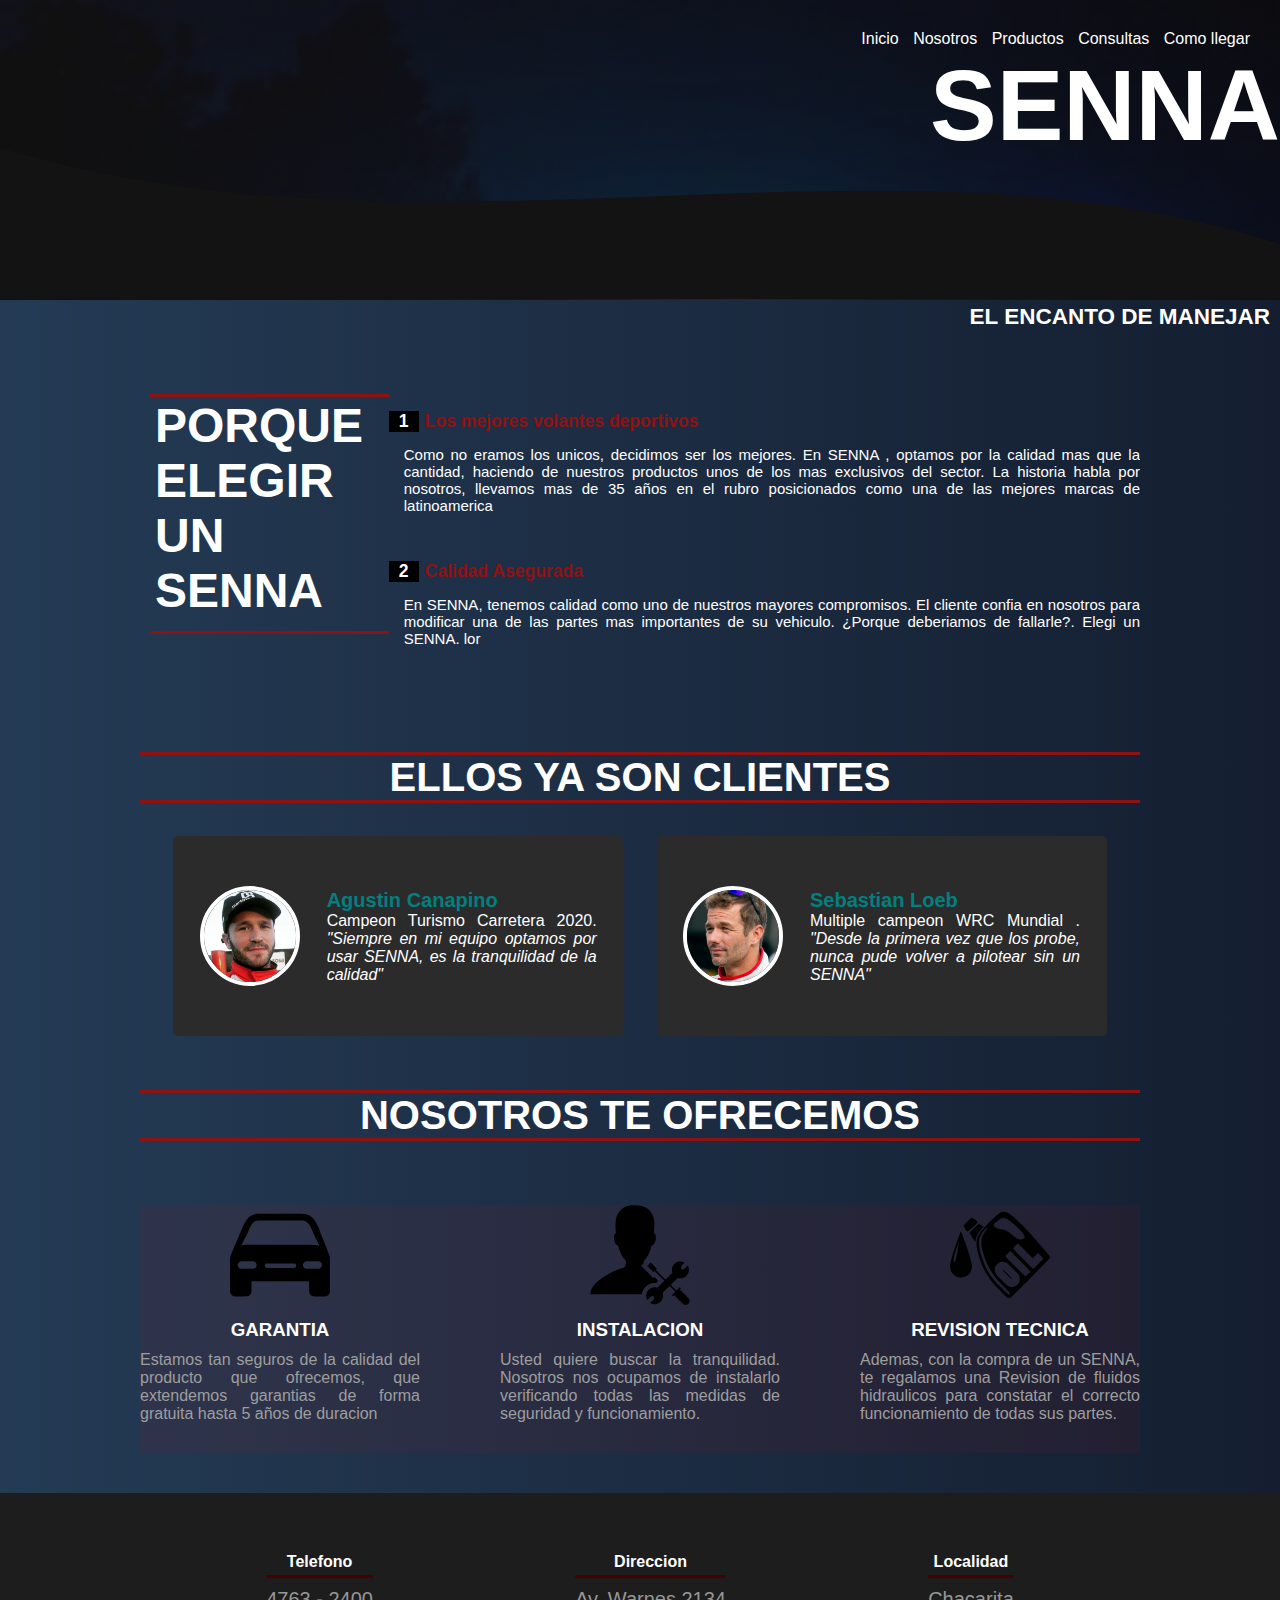
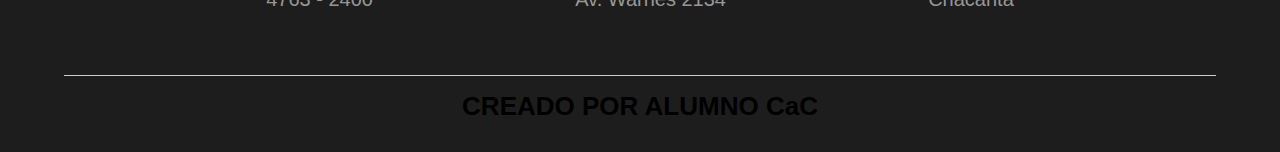
<file: index.html>
<!DOCTYPE html>
<html lang="en">

<head>
    <meta charset="UTF-8">
    <meta http-equiv="X-UA-Compatible" content="IE=edge">
    <meta name="viewport" content="width=device-width, initial-scale=1.0">
    <title>Volantes Deportivos Senna</title>
    <link rel="shortcut icon" href="img/iconovolante.svg" type="image/x-icon">
    <link rel="stylesheet" href="css/style.css">

</head>

<body>

    <header>
        <nav>
            <a href="#">Inicio</a>
            <a href="pages/Nosotros.html" target="_parent">Nosotros</a>
            <a href="pages/Productos.html"target="_parent">Productos</a>
            <a href="pages/Consultas.html"target="_parent">Consultas</a>
            <a href="pages/Como-Llegar.html"target="_parent">Como llegar</a>
        </nav>

        <section class="textos-header1">
            <h1>SENNA</h1>
        </section>
        <br>
        <br>


        <section class="textos-header2">
            <h2>EL ENCANTO DE MANEJAR</h2>
        </section>
        <div class="wave" style="height: 150px; overflow: hidden;"><svg viewBox="0 0 500 150" preserveAspectRatio="none"
                style="height: 100%; width: 100%;">
                <path d="M-26.94,-26.34 C149.99,149.50 349.21,-49.81 510.31,103.60 L500.01,149.50 L0.00,149.50 Z"
                    style="stroke: none; fill: rgb(19, 19, 19);"></path>
            </svg></div>
    </header>

    <br>
    <br>
    <br>

    <div class="contenido">

        <main>
            <section class="Contenidoporqueelegirnos">
                <h2 class="titulo1"> PORQUE ELEGIR UN SENNA</h2>
                <div class="contenido-porque-elegir-un-senna">
                    <br>
                    <div class="contenido-imagenessenna">

                        <h3><span>1</span>Los mejores volantes deportivos</h3>
                        <p> Como no eramos los unicos, decidimos ser los mejores. En SENNA , optamos por la calidad mas que la cantidad, haciendo de nuestros productos unos de los mas exclusivos del sector.
                            La historia habla por nosotros, llevamos mas de 35 años en el rubro posicionados como una de las mejores marcas de latinoamerica </p>

                        <br>

                        <h3><span>2</span>Calidad Asegurada</h3>
                        <p>En SENNA, tenemos calidad como uno de nuestros mayores compromisos. El cliente confia en nosotros para modificar una de las partes mas importantes de su vehiculo. ¿Porque deberiamos de fallarle?. Elegi un SENNA. lor</p>

                    </div>

                </div>
            </section>
            <br>
            <br>
            <br>
            <br>
            <br>
            <br>


            <section>
                <div class="Clientes">
                    <h2 class="titulo2" ;> <b>ELLOS YA SON CLIENTES</b></h2>
                    <br>


                    <div class="Cuadrados-Clientes">
                        <div class="cliente1">
                            <img src="img/canapino.jpg" alt="">
                            <div class="Texto-cliente1">
                                <h4>Agustin Canapino</h4>
                                <p>Campeon Turismo Carretera 2020.  <i>"Siempre en mi equipo optamos por usar SENNA, es la tranquilidad de la calidad"</i></p>
                            </div>
                        </div>
                        <div class="cliente2 ">
                            <img src="img/loeb.jpg" alt="">
                            <div class="Texto-cliente2">
                                <h4>Sebastian Loeb</h4>
                                <p>Multiple campeon WRC Mundial . <i>"Desde la primera vez que los probe, nunca pude volver a pilotear sin un SENNA"</i> </p>
                            </div>

                        </div>
                    </div>
                </div>
            </section>
            <br>
            <br>
            <br>
            <h2 class="titulo3">NOSOTROS TE OFRECEMOS</h2>
            <br>
            <br>
            <br>

            <section class="Beneficios">
                <div class="Beneficios-contenido">
                    <div class="beneficio1">
                        <img src="img/garantia.svg" alt="">
                        <h3>GARANTIA</h3>
                        <p>Estamos tan seguros de la calidad del producto que ofrecemos, que extendemos garantias de forma gratuita hasta 5 años de duracion</p>
                    </div>
                    <div class="beneficio1">
                        <img src="img/instalacion.svg" alt="">
                        <h3>INSTALACION</h3>
                        <p>Usted quiere buscar la tranquilidad. Nosotros nos ocupamos de instalarlo verificando todas las medidas de seguridad y funcionamiento.</p>
                    </div>
                    <div class="beneficio1">
                        <img src="img/lubricacion.svg" alt="">
                        <h3>REVISION TECNICA</h3>
                        <p>Ademas, con la compra de un SENNA, te regalamos una Revision de fluidos hidraulicos para constatar el correcto funcionamiento de todas sus partes.</p>
                    </div>
                </div>
    </div>
    </section>
    </main>
    <footer>
        <div class="contenido-footer">
            <div class="footer1">
                <h4>Telefono</h4>
                <p>4763 - 2400</p>
            </div>
            <div class="footer1">
                <h4>Direccion</h4>
                <p>Av. Warnes 2134</p>

            </div>
            <div class="footer1">
                <h4>Localidad</h4>
                <p>Chacarita</p>
            </div>
        </div>
        <h2 class="Titulo-final"> CREADO POR ALUMNO CaC</h2>
    </footer>
    </div>
</body>

</html>
</file>
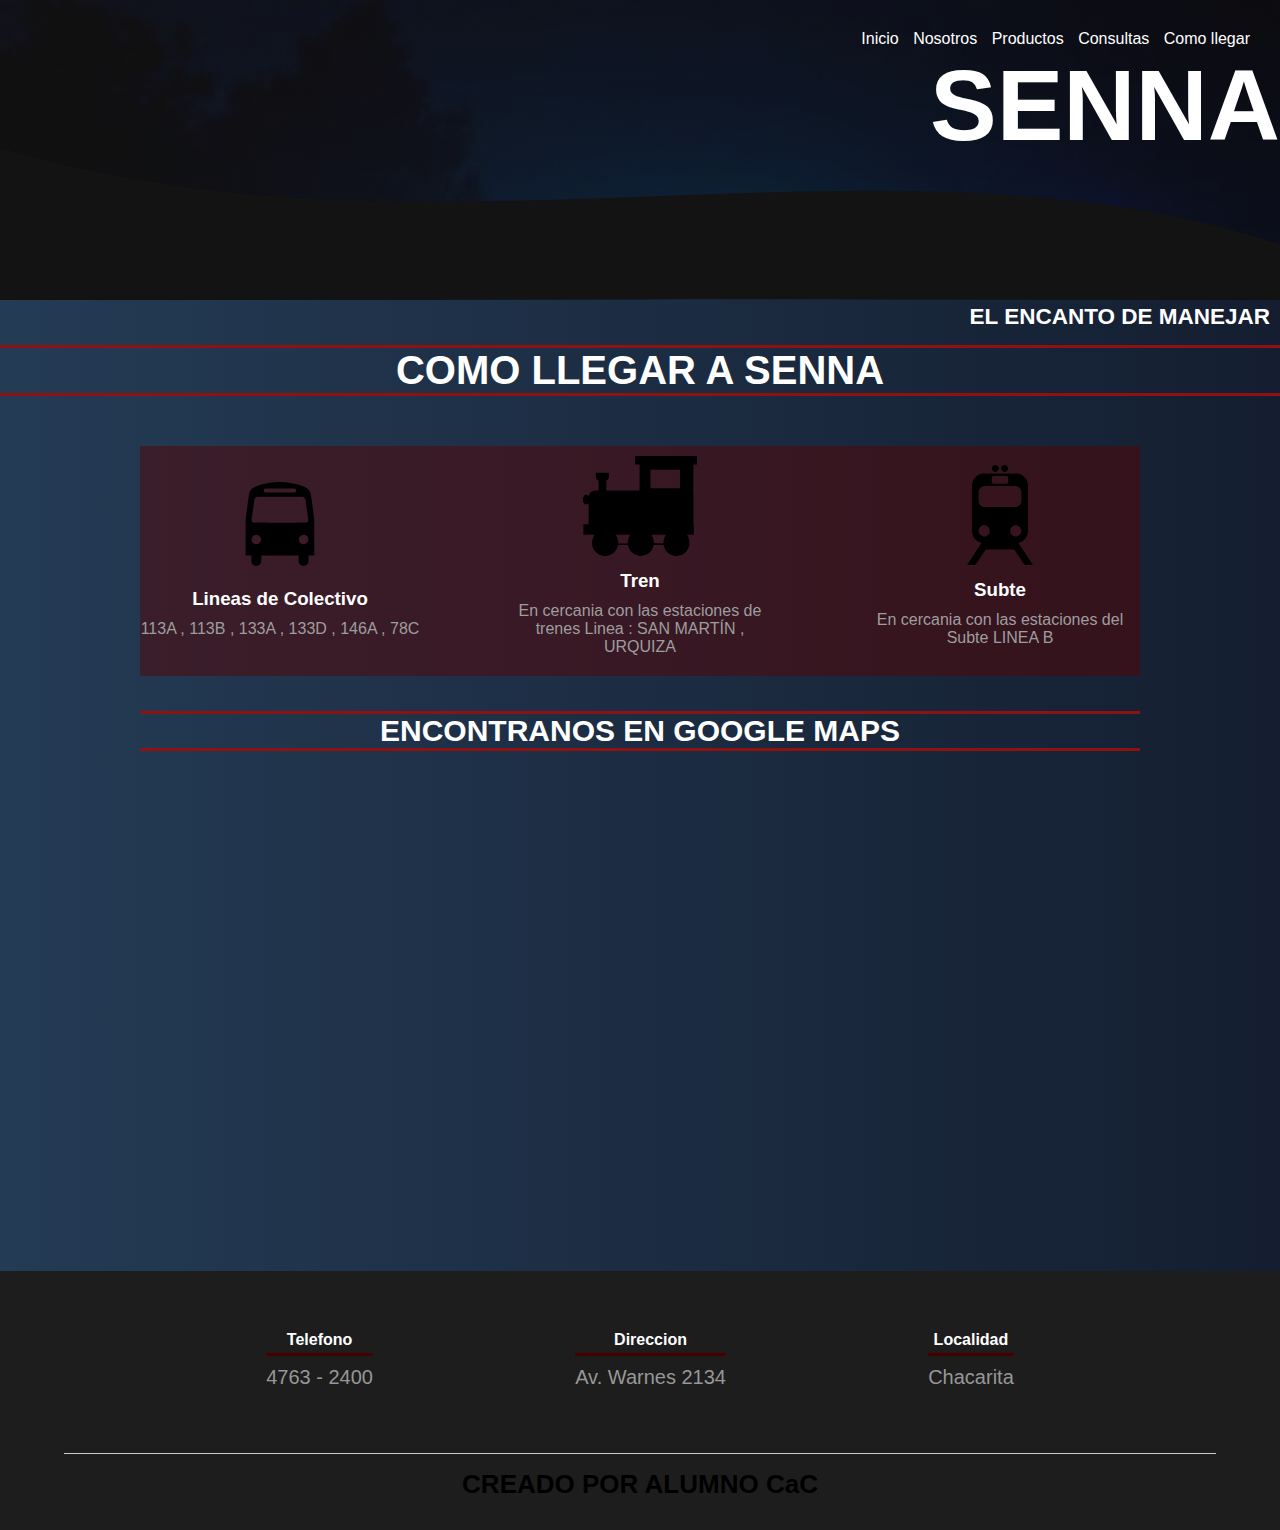
<file: pages/Como-Llegar.html>
<!DOCTYPE html>
<html lang="en">

<head>
    <meta charset="UTF-8">
    <meta http-equiv="X-UA-Compatible" content="IE=edge">
    <meta name="viewport" content="width=device-width, initial-scale=1.0">
    <title>Volantes Deportivos Senna</title>
    <link rel="shortcut icon" href="img/iconovolante.svg" type="image/x-icon">
    <link rel="stylesheet" href="../css/style.css">

</head>

<body>

    <header>
        <nav>
            <a href="../index.html">Inicio</a>
            <a href="../pages/Nosotros.html" target="_parent">Nosotros</a>
            <a href="../pages/Productos.html" target="_parent">Productos</a>
            <a href="../pages/Consultas.html" target="_parent">Consultas</a>
            <a href="#" target="_parent">Como llegar</a>
        </nav>

        <section class="textos-header1">
            <h1>SENNA</h1>
        </section>
        <br>
        <br>


        <section class="textos-header2">
            <h2>EL ENCANTO DE MANEJAR</h2>
        </section>
        <div class="wave" style="height: 150px; overflow: hidden;"><svg viewBox="0 0 500 150" preserveAspectRatio="none"
                style="height: 100%; width: 100%;">
                <path d="M-26.94,-26.34 C149.99,149.50 349.21,-49.81 510.31,103.60 L500.01,149.50 L0.00,149.50 Z"
                    style="stroke: none; fill: rgb(19, 19, 19);"></path>
            </svg></div>
    </header>

    <h2 class="titulo6">COMO LLEGAR A SENNA</h2>


    <div class="contenido">

        <section class="Beneficios2">
            <div class="Beneficios-contenido">
                <div class="beneficio1">
                    <img src="../img/colectivo.svg" alt="">
                    <h3>Lineas de Colectivo</h3>
                    <p>113A
                        ,
                        113B
                        ,
                        133A
                        ,
                        133D
                        ,
                        146A
                        ,
                        78C</p>
                </div>
                <div class="beneficio1">
                    <img src="../img/tren.svg" alt="">
                    <h3>Tren</h3>
                    <p>En cercania con las estaciones de trenes Linea : SAN MARTÍN
                        ,
                        URQUIZA</p>
                </div>
                <div class="beneficio1">
                    <img src="../img/subte.svg" alt="">
                    <h3>Subte</h3>
                    <p> En cercania con las estaciones del Subte LINEA B</p>

                </div>

        </section>

        <h3 class="titulo7">ENCONTRANOS EN GOOGLE MAPS</h3>

        <iframe src="https://www.google.com/maps/embed?pb=!1m18!1m12!1m3!1d52553.54727021289!2d-58.46512186984306!3d-34.589069846456205!2m3!1f0!2f0!3f0!3m2!1i1024!2i768!4f13.1!3m3!1m2!1s0x95bcb543ba9dc7e7%3A0xc0e2ec60fcfd192f!2sSENNA%20VOLANTES!5e0!3m2!1ses-419!2sar!4v1622189646034!5m2!1ses-419!2sar" width="600" height="450" style="border:0;" allowfullscreen="" loading="lazy"></iframe>


    </div>
    <footer>
        <div class="contenido-footer">
            <div class="footer1">
                <h4>Telefono</h4>
                <p>4763 - 2400</p>
            </div>
            <div class="footer1">
                <h4>Direccion</h4>
                <p>Av. Warnes 2134</p>

            </div>
            <div class="footer1">
                <h4>Localidad</h4>
                <p>Chacarita</p>
            </div>
        </div>
        <h2 class="Titulo-final"> CREADO POR ALUMNO CaC</h2>
    </footer>

</body>

</html>
</file>
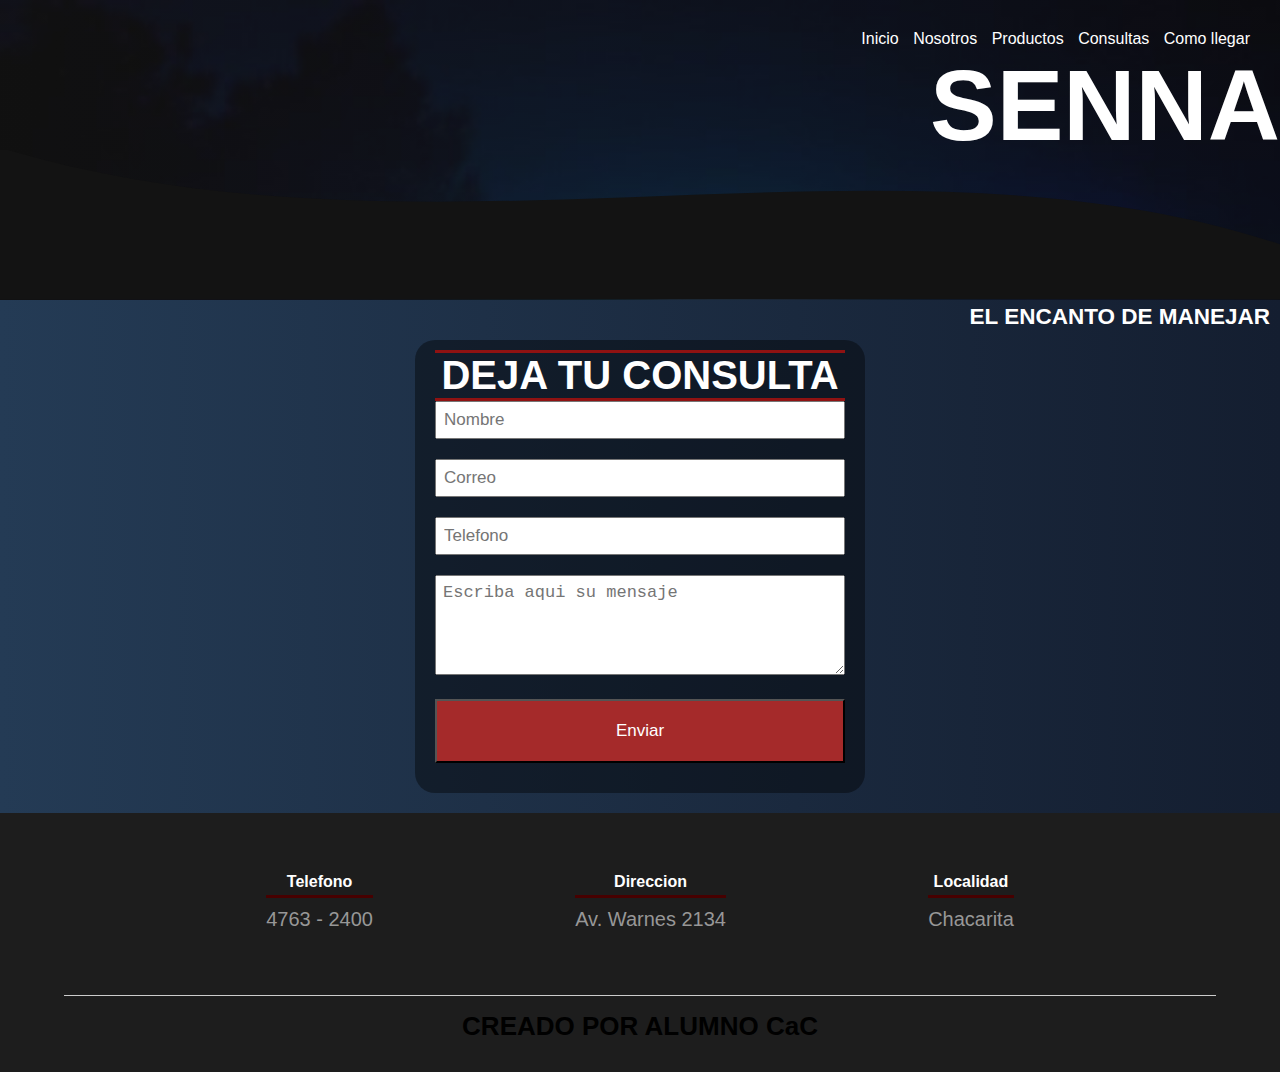
<file: pages/Consultas.html>
<!DOCTYPE html>
<html lang="en">

<head>
    <meta charset="UTF-8">
    <meta http-equiv="X-UA-Compatible" content="IE=edge">
    <meta name="viewport" content="width=device-width, initial-scale=1.0">
    <title>Volantes Deportivos Senna</title>
    <link rel="shortcut icon" href="../img/iconovolante.svg" type="image/x-icon">
    <link rel="stylesheet" href="../css/style.css">

</head>

<body>

    <header>
        <nav>
            <a href="../index.html" target="_parent">Inicio</a>
            <a href="Nosotros.html" target="_parent">Nosotros</a>
            <a href="Productos.html" target="_parent">Productos</a>
            <a href="#">Consultas</a>
            <a href="Como-Llegar.html"target="_parent">Como llegar</a>
        </nav>

        <section class="textos-header1">
            <h1>SENNA</h1>
        </section>
        <br>
        <br>


        <section class="textos-header2">
            <h2>EL ENCANTO DE MANEJAR</h2>
        </section>
        <div class="wave" style="height: 150px; overflow: hidden;"><svg viewBox="0 0 500 150" preserveAspectRatio="none"
                style="height: 100%; width: 100%;">
                <path d="M-26.94,-26.34 C149.99,149.50 349.21,-49.81 510.31,103.60 L500.01,149.50 L0.00,149.50 Z"
                    style="stroke: none; fill: rgb(19, 19, 19);"></path>
            </svg></div>
    </header>

    <main>


    <form  class="formulario" action="">
        <h1 class="titulo3">DEJA TU CONSULTA</h1>
        <input type="text" name="Nombre" placeholder="Nombre">
        <input type="text" name="Correo" placeholder="Correo">
        <input type="text" name="Telefono" placeholder="Telefono">
        <textarea name="Mensaje" placeholder="Escriba aqui su mensaje"></textarea>
        <input type="button" value="Enviar" id="boton">
    </form>
    </main>

    <footer>
        <div class="contenido-footer">
            <div class="footer1">
                <h4>Telefono</h4>
                <p>4763 - 2400</p>
            </div>
            <div class="footer1">
                <h4>Direccion</h4>
                <p>Av. Warnes 2134</p>

            </div>
            <div class="footer1">
                <h4>Localidad</h4>
                <p>Chacarita</p>
            </div>
        </div>
        <h2 class="Titulo-final"> CREADO POR ALUMNO CaC</h2>
    </footer>

</body>

</html>
</file>
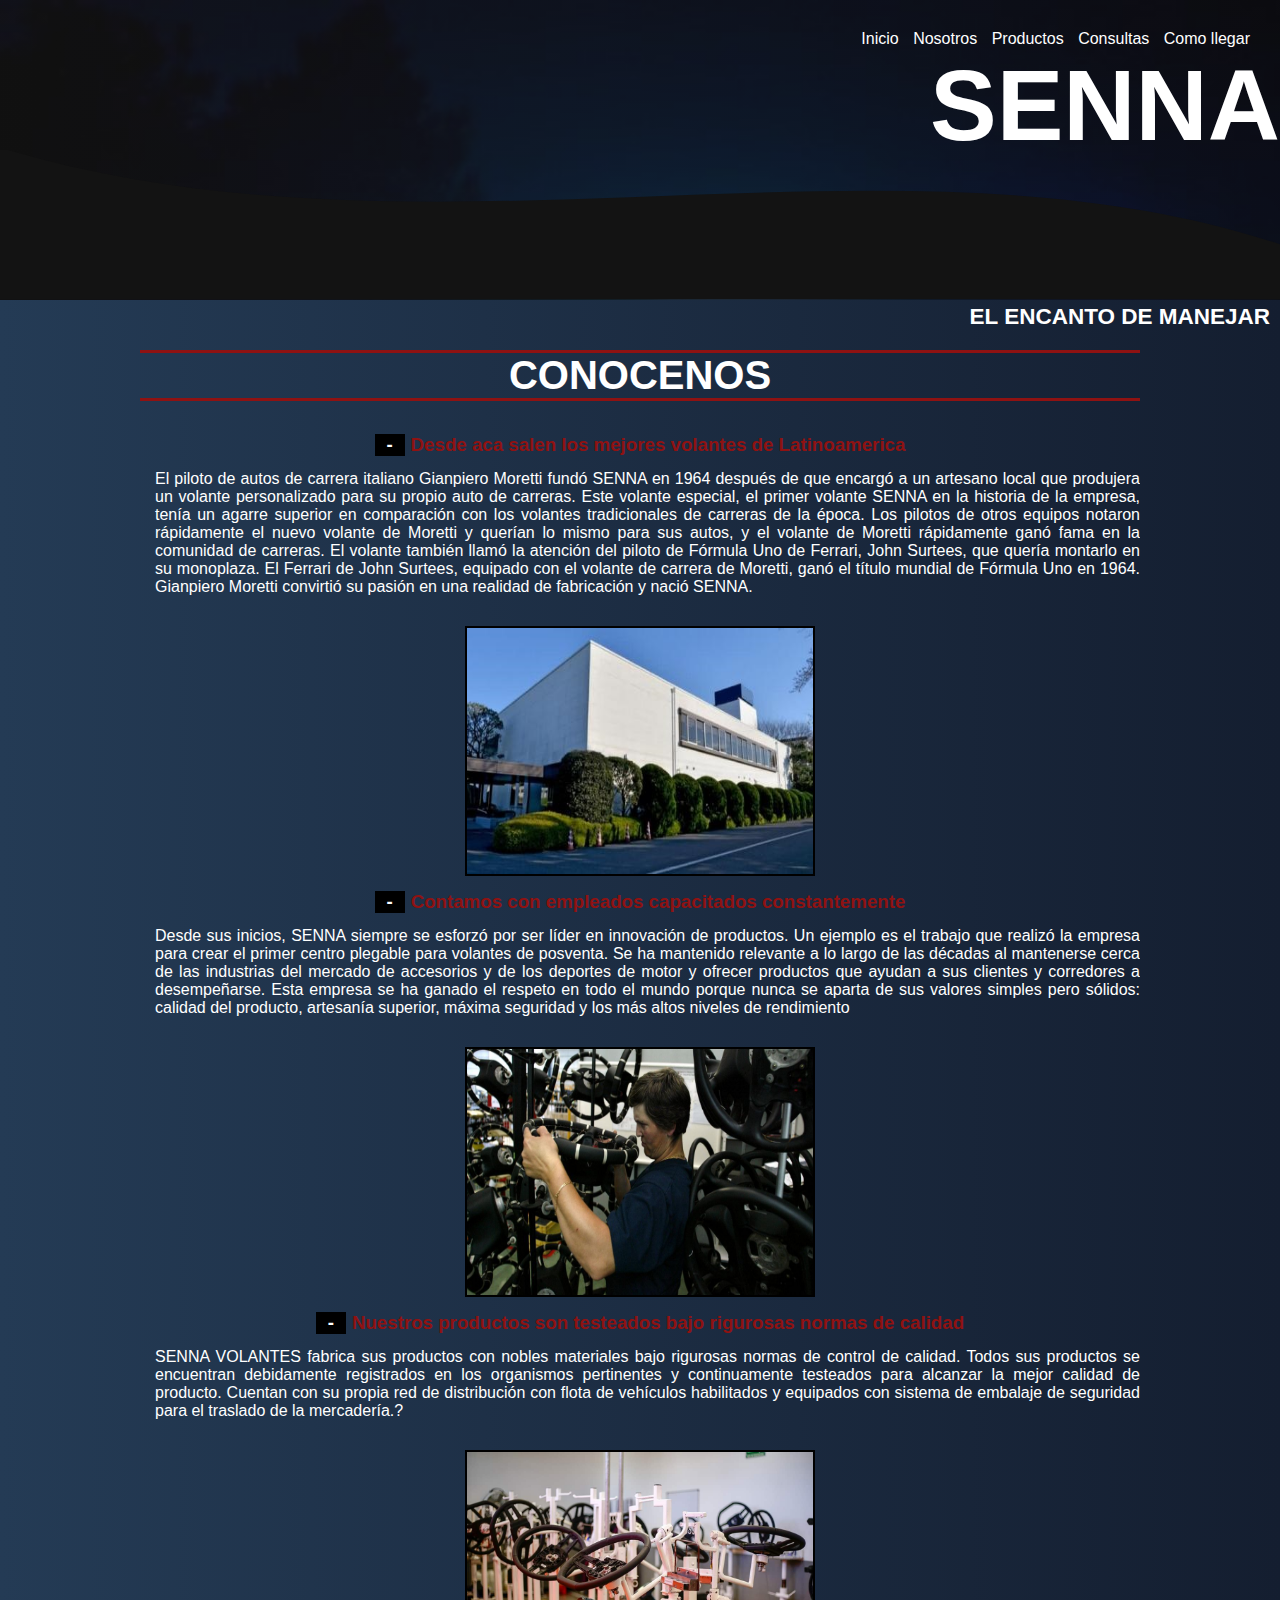
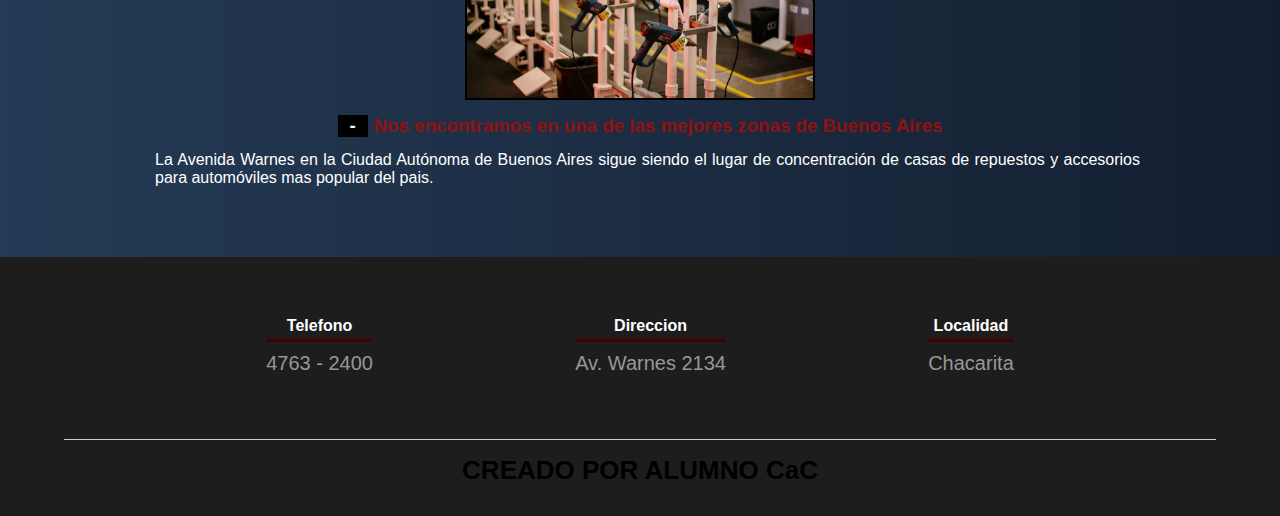
<file: pages/Nosotros.html>
<!DOCTYPE html>
<html lang="en">

<head>
    <meta charset="UTF-8">
    <meta http-equiv="X-UA-Compatible" content="IE=edge">
    <meta name="viewport" content="width=device-width, initial-scale=1.0">
    <title>Volantes Deportivos Senna</title>
    <link rel="shortcut icon" href="../img/iconovolante.svg" type="image/x-icon">
    <link rel="stylesheet" href="../css/style.css">

</head>

<body>

    <header>
        <nav>
            <a href="../index.html" target="_parent">Inicio</a>
            <a href="#">Nosotros</a>
            <a href="Productos.html" target="_parent">Productos</a>
            <a href="Consultas.html" target="_parent">Consultas</a>
            <a href="Como-Llegar.html" target="_parent">Como llegar</a>
        </nav>

        <section class="textos-header1">
            <h1>SENNA</h1>
        </section>
        <br>
        <br>


        <section class="textos-header2">
            <h2>EL ENCANTO DE MANEJAR</h2>
        </section>
        <div class="wave" style="height: 150px; overflow: hidden;"><svg viewBox="0 0 500 150" preserveAspectRatio="none"
                style="height: 100%; width: 100%;">
                <path d="M-26.94,-26.34 C149.99,149.50 349.21,-49.81 510.31,103.60 L500.01,149.50 L0.00,149.50 Z"
                    style="stroke: none; fill: rgb(19, 19, 19);"></path>
            </svg></div>
    </header>

    <div class="contenido">
        <main>
            <section class=contenidonosotros>
                <h2 class="titulo2"> CONOCENOS</h2>
                <div class="contenido-imagenessenna">
                    <div class="contenido-img">

                        <br>
                        <h3><span>-</span>Desde aca salen los mejores volantes de Latinoamerica</h3>
                        <p>El piloto de autos de carrera italiano Gianpiero Moretti fundó SENNA en 1964 después de que
                            encargó a un artesano local que produjera un volante personalizado para su propio auto de
                            carreras. Este volante especial, el primer volante SENNA en la historia de la empresa, tenía
                            un agarre superior en comparación con los volantes tradicionales de carreras de la época.
                            Los pilotos de otros equipos notaron rápidamente el nuevo volante de Moretti y querían lo
                            mismo para sus autos, y el volante de Moretti rápidamente ganó fama en la comunidad de
                            carreras. El volante también llamó la atención del piloto de Fórmula Uno de Ferrari, John
                            Surtees, que quería montarlo en su monoplaza. El Ferrari de John Surtees, equipado con el
                            volante de carrera de Moretti, ganó el título mundial de Fórmula Uno en 1964. Gianpiero
                            Moretti convirtió su pasión en una realidad de fabricación y nació SENNA.</p>

                        <img src="../img/conocenos1.jpg" alt="">

                        <h3><span>-</span>Contamos con empleados capacitados constantemente</h3>
                        <p>Desde sus inicios, SENNA siempre se esforzó por ser líder en innovación de productos. Un
                            ejemplo es el trabajo que realizó la empresa para crear el primer centro plegable para
                            volantes de posventa. Se ha mantenido relevante a lo largo de las décadas al mantenerse
                            cerca de las industrias del mercado de accesorios y de los deportes de motor y ofrecer
                            productos que ayudan a sus clientes y corredores a desempeñarse. Esta empresa se ha
                            ganado el respeto en todo el mundo porque nunca se aparta de sus valores simples pero
                            sólidos: calidad del producto, artesanía superior, máxima seguridad y los más altos niveles
                            de rendimiento</p>

                        <img src="../img/conocenos2.jpg" alt="">

                        <h3><span>-</span>Nuestros productos son testeados bajo rigurosas normas de calidad</h3>
                        <p> SENNA VOLANTES fabrica sus productos con nobles materiales bajo rigurosas normas de control
                            de calidad. Todos sus productos se encuentran debidamente registrados en los organismos
                            pertinentes y continuamente testeados para alcanzar la mejor calidad de producto. Cuentan
                            con su propia red de distribución con flota de vehículos habilitados y equipados con sistema
                            de embalaje de seguridad para el traslado de la mercadería.?</p>

                        <img src="../img/conocenos3.jpg" alt="">

                        <h3><span>-</span>Nos encontramos en una de las mejores zonas de Buenos Aires</h3>
                        <p>La Avenida Warnes en la Ciudad Autónoma de Buenos Aires sigue siendo el lugar de
                            concentración de casas de repuestos y accesorios para automóviles mas popular del pais. </p>

                    </div>
            </section>

        </main>


    </div>
    <footer>
        <div class="contenido-footer">
            <div class="footer1">
                <h4>Telefono</h4>
                <p>4763 - 2400</p>
            </div>
            <div class="footer1">
                <h4>Direccion</h4>
                <p>Av. Warnes 2134</p>

            </div>
            <div class="footer1">
                <h4>Localidad</h4>
                <p>Chacarita</p>
            </div>
        </div>
        <h2 class="Titulo-final"> CREADO POR ALUMNO CaC</h2>
    </footer>

</body>

</html>
</file>
<file: css/style.css>
* {
    margin: 0;
    padding: 0;
    box-sizing: border-box;
}

body {
    font-family: 'Trebuchet MS', 'Lucida Sans Unicode', 'Lucida Grande', 'Lucida Sans', Arial, sans-serif
}

.contenido {
    padding: 40px 0;
    width: 90%;
    max-width: 1000px;
    margin: auto;
    overflow: hidden;
}


/* ACA EMPIEZO EL HEADER */

.textos-header1 {
    display: flex;
    height: 220px;
    width: auto;
    align-items: initial;
    justify-content: right;
    flex-direction: row;
    text-align: right;
    color: rgb(255, 255, 255);
    font-size: 50px;
    font-family: 'Gill Sans', 'Gill Sans MT', Calibri, 'Trebuchet MS', sans-serif;
    margin-left: 15px;

}

.textos-header2 {
    display: flex;
    height: 400px;
    width: auto;
    align-items: unset;
    justify-content: right;
    flex-direction: column;
    text-align: right;
    color: rgb(255, 255, 255);
    font-size: 15px;
    font-family: 'Gill Sans', 'Gill Sans MT', Calibri, 'Trebuchet MS', sans-serif;
    margin-right: 10px;

}

header {
    width: 100%;
    height: 300px;
    background: #bdc3c7;
    background: -webkit-linear-gradient(to right, hsl(0, 0%, 1%), hsl(0, 0%, 27%));
    background: linear-gradient(to right, hsla(0, 0%, 16%, 0.397), hsla(0, 0%, 11%, 0.39)), url(../img/portadanoche.jpg);
    background-size: cover;
    background-attachment: fixed;
    position: relative
}


nav {
    text-align: right;
    padding: 30px 20px 0 0;
}

a {
    color: rgb(255, 255, 255);
    font-weight: 300;
    text-decoration: none;
    margin-right: 10px;


}

a:hover {
    text-decoration: overline;
}

.wave {
    position: absolute;
    bottom: 0;
    width: 100%;
}

/*BODY*/

iframe {
    display: block;
    margin: auto
}

body {
    background: #141E30;
    background: -webkit-linear-gradient(to right, #243B55, #141E30);
    background: linear-gradient(to right, #243B55, #141E30);

}


/* Porque elegir un SENNA */


.Contenidoporqueelegirnos {
    display: flex;
    height: 240px;
    width: auto;
    justify-content: left;
    flex-direction: row;
    text-align: left;
    color: rgb(255, 255, 255);
    font-size: 15px;
    font-family: 'Gill Sans', 'Gill Sans MT', Calibri, 'Trebuchet MS', sans-serif;
    margin-left: 10px;
}

.titulo1 {
    color: rgb(255, 255, 255);
    text-align: start;
    font-size: 48px;
    padding-top: 1px;
    padding-left: 5px;
    border-bottom: solid rgb(143, 18, 18);
    border-top: solid rgb(143, 18, 18);
    

}

.contenidonosotros {
    display: flex;
    flex-flow: column;
}

.contenido-img img {
    display: block;
    margin: auto;
    width: 350px;
    height: 250px;
    border: 2px solid rgb(0, 0, 0);
    margin-bottom: 15px;

}

.contenido-img h3 {
    text-align: center;

}

.contenido-img p {
    color: white;
    text-align: justify;
    margin: auto;
}

.contenido-imagenessenna h3 {
    color: rgb(143, 18, 18);
    margin-bottom: 14px;
}

.contenido-imagenessenna h3 span {
    width: 30px;
    text-align: center;
    margin-right: 6px;
    background: #000;
    color: white;
    display: inline-block;
}

.contenido-imagenessenna p {
    padding: 0 0 30px 15px;
    font-weight: 300;
    text-align: justify;

}

/* Clientes*/

.titulo2 {
    color: rgb(255, 255, 255);
    text-align: center;
    font-size: 40px;
    border-bottom: solid rgb(143, 18, 18);
    border-top: solid rgb(143, 18, 18);
    margin-bottom: 15px;
    margin-top: 10px;
}

.Cuadrados-Clientes {
    display: flex;
    justify-content: space-evenly;
}

.cliente1 {

    background: rgb(43, 43, 43);
    display: flex;
    width: 45%;
    height: 200px;
    align-items: center;
    justify-content: space-evenly;
    border-radius: 5px;
}

.cliente1 img {
    width: 100px;
    height: 100px;
    object-fit: cover;
    border: 4px solid rgb(255, 255, 255);
    border-radius: 50%;
    display: block;
}

.cliente2 {

    background: rgb(43, 43, 43);
    display: flex;
    width: 45%;
    height: 200px;
    align-items: center;
    justify-content: space-evenly;
    border-radius: 5px;
}

.cliente2 img {

    width: 100px;
    height: 100px;
    object-fit: cover;
    border: 4px solid rgb(255, 255, 255);
    border-radius: 50%;
    display: block;
}

.Texto-cliente1 {
    width: 60%;
    color: white;

}

.Texto-cliente1 h4 {
    font-size: 20px;
    color: teal;
}

.Texto-cliente1 p {
    font-weight: 300;
    text-align: justify;
}

.Texto-cliente2 {
    width: 60%;
    color: white;

}

.Texto-cliente2 h4 {
    font-size: 20px;
    color: teal;
}

.Texto-cliente2 p {
    font-weight: 300;
    text-align: justify;
}

/* Aca termina Clientes*/

.titulo3 {
    color: rgb(255, 255, 255);
    text-align: center;
    font-size: 40px;
    border-bottom: solid rgb(143, 18, 18);
    border-top: solid rgb(143, 18, 18);
}

/* Empieza Beneficios */

.Beneficios {
    background: rgba(255, 0, 0, 0.055);
    padding-bottom: 30px;

}

.Beneficios-contenido {
    display: flex;
    justify-content: space-between;
    align-items: center;
    margin-top: 10px;
}

.beneficio1 {
    width: 28%;
    text-align: center;

}

.beneficio1 img {
    width: 100px;
    height: 100px;
    width: 90%;
}

.beneficio1 h3 {
    margin: 10px 0;
    color: white;
}

.beneficio1 p {
    color: rgb(158, 158, 158);
    font-weight: 300;
    text-align: justify;
}

/* Footer*/

footer {
    background: #1d1d1d;
    padding: 60px 0 30px 0;
    margin: auto;
    overflow: hidden;
}

.contenido-footer {
    display: flex;
    width: 90%;
    justify-content: space-evenly;
    margin: auto;
    padding-bottom: 50px;
    border-bottom: 1px solid #ccc;
}

.footer1 {
    text-align: center;
}

.footer1 h4 {
    color: white;
    border-bottom: 3px solid rgb(71, 0, 0);
    padding-bottom: 4px;
    margin-bottom: 10px;
}

.footer1 p {
    color: rgb(151, 151, 151);
    padding-bottom: 4px;
    margin-bottom: 10px;
    font-size: 20px;
}

.Titulo-final {
    text-align: center;
    font-size: 26px;
    margin: 15px 0 0 0;
    color: black;
}

/*Galeria*/


.titulo4 {
    color: rgb(255, 255, 255);
    text-align: center;
    font-size: 40px;
    border-bottom: solid rgb(143, 18, 18);
    border-top: solid rgb(143, 18, 18);
    margin-bottom: 0px;
    margin-top: 20px;
}

.SubtituloGaleria {
    text-align: center;
    font-size: 20px;
    margin-bottom: 0px;
    margin-top: 20px;
    color: rgb(77, 77, 77)
}

.Galeria {
    display: grid;
    grid-template-columns: repeat(auto-fit, minmax(350px, 1fr));
    width: 95%;
    margin: auto;
    grid-gap: 10px;
    padding: 40px 0;
    overflow: hidden;
}

.Galeria img {
    width: 100%;
    vertical-align: top;
    height: 300px;
    object-fit: contain;
    transition: transform 0.5s;
}

.Galeria>a {
    display: block;
    position: relative;
    overflow: hidden;
    box-shadow: 2px 2px rgba(0, 0, 0, .8);
}

.Galeria a:hover img {
    filter: blur(2px);
    transform: rotate(10deg) scale(1.3);
}

.Ampliar {
    position: fixed;
    top: 0;
    left: 0;
    background: rgba(0, 0, 0, 0.85);
    transition: transform .3s ease-in-out;
    width: 100%;
    height: 100vh;
    z-index: 1000;
    display: flex;
    flex-direction: column;
    justify-content: center;
    align-items: center;
    transform: scale(0);
}



.Ampliar img {
    width: 75vw;
    max-height: 70vh;
    object-fit: scale-down
}

.Ampliar:target {
    transform: scale(1);
}

.Ampliar h1 {
    margin-top: 10px;
    justify-content: center;
    text-align: center;
    color: white;
}

.Ampliar p {
    margin-top: 10px;
    color: white;
    text-align: justify;
    flex-direction: column;
}

.Cerrar {
    display: block;
    position: absolute;
    top: 40px;
    right: 40px;
    background: red;
    color: white;
    text-decoration: none;
    width: 40px;
    height: 40px;
    text-align: center;
    line-height: 40px;
    border-radius: 50%;
}

.flecha {
    display: block;
    color: white;
    height: 30px;
    width: 30px;
    line-height: 30px;
    text-decoration: none;
    text-align: center;
}

/*formulario*/

form {
    width: 450px;
    margin: auto;
    background: rgba(0, 0, 0, 0.4);
    padding: 10px 20px;
    box-sizing: border-box;
    margin-top: 20px;
    margin-bottom: 20px;
    border-radius: 20px;
}

input,
textarea {
    width: 100%;
    margin-bottom: 20px;
    padding: 7px;
    box-sizing: border-box;
    font-size: 17px;
}

textarea {
    min-height: 100px;
    max-height: 200px;
    max-width: 100%;
}

#boton {
    background: brown;
    color: white;
    padding: 20px;
}

#boton:hover {
    cursor: pointer;
}


.formulario {
    margin-top: 40px;
}

.Beneficios2 {
    background: rgba(85, 5, 5, 0.494);
    padding-bottom: 20px;
    display: flex;
    justify-content:center;
    align-items: center;
    margin-top: 10px;   
    }

    .Beneficios2 p {
        text-align: center;
    }

    .Beneficios2 img {
        object-fit:contain;
     }

     .titulo6{
        margin-top: 45px;
        color: rgb(255, 255, 255);
        text-align: center;
        font-size: 40px;
        border-bottom: solid rgb(143, 18, 18);
        border-top: solid rgb(143, 18, 18);
     }

     .titulo7{
        margin-top: 35px;
        margin-bottom: 30px;
        color: rgb(255, 255, 255);
        text-align: center;
        font-size: 30px;
        border-bottom: solid rgb(143, 18, 18);
        border-top: solid rgb(143, 18, 18);
     }



    



/* responsive */

@media screen and (max-width:900px) {

    form {
        width: 100%;
    }

    header {
        background-position: center;
    }


    .Contenidoporqueelegirnos {
        flex-direction: column;
        justify-content: center;
        align-items: center;
    }

    .titulo1 {
        text-align: center;
        width: 90%;
        margin-top: 150px;
    }

    /* Clientes */

    .Cuadrados-Clientes {
        justify-content: center;
        flex-direction: column;
        align-items: center;
    }

    .titulo2 {
        text-align: center;
        width: 90%;
        margin-top: 90px;
    }

    .cliente1 {
        width: 90%;
    }

    .cliente2 {
        width: 90%;
    }
    
    

}



@media screen and (max-width:499px) {

    form {
        width: 100%;
    }

    nav {
        text-align: center;
        padding: 30px 0 0 0;
    }

    .textos-header1 {
        padding-top: 50px;
        font-size: 35px;
        justify-content: center;
    }

    .textos-header2 {
        text-align: center;
        font-size: 12px;
    }

    /* clientes */
    .Cuadrados-Clientes {
        justify-content: center;
        flex-direction: column;
        align-items: center;
        display: flex;
    }

    .titulo1 {
        text-align: center;
        width: auto;
        margin-top: 160px;
        font-size: 20px;
    }

    .titulo2 {

        text-align: center;
        width: 90%;
        margin-top: 150px;
        font-size: 20px;
    }

    .cliente1 {
        width: 90%;
    }

    .cliente2 {
        width: 90%;
    }


}

@media screen and (max-width:300px) {

    form {
        width: 100%;
    }

    .titulo1 {
        text-align: center;
        margin-top: 200px;
        font-size: 20px;
    }

    .contenido {
        width: auto;
    }

    .textos-header1 {
        padding-top: 30px;
    }

    .textos-header2 {
        text-align: center;
    }

    .Contenidoporqueelegirnos {
        text-align: center;
    }

    .Contenidoporqueelegirnos p {
        text-align: center;
        padding-right: 15px;
    }

    .Cuadrados-Clientes {
        display: flex;
        flex-wrap: nowrap;
        font-size: 12px;
        width: auto;
    }

    .titulo2 {
        width: auto;

    }

    .cliente1 img {
        width: auto;
    }

    .cliente2 img {
        width: 35%;
    }

    .titulo3 {
        width: auto;
        font-size: 25px;
    }

    .Beneficios-contenido {
        margin: 3px;
        width: auto;

    }

    .beneficio1 {
        justify-content: center;
        flex-direction: column;
        align-items: center;
        display: flex;
        font-size: 10px;

    }

    footer {
        padding: 15px 0 10px 0;

    }

    .contenido-footer {
        display: flex;
        justify-content: center;
        flex-direction: column;
        align-items: stretch;
        font-size: 10px;
    }

    .footer1 p {
        font-size: 10px;
    }

    .Titulo-final {
        font-size: 12px;

    }









}
</file>
